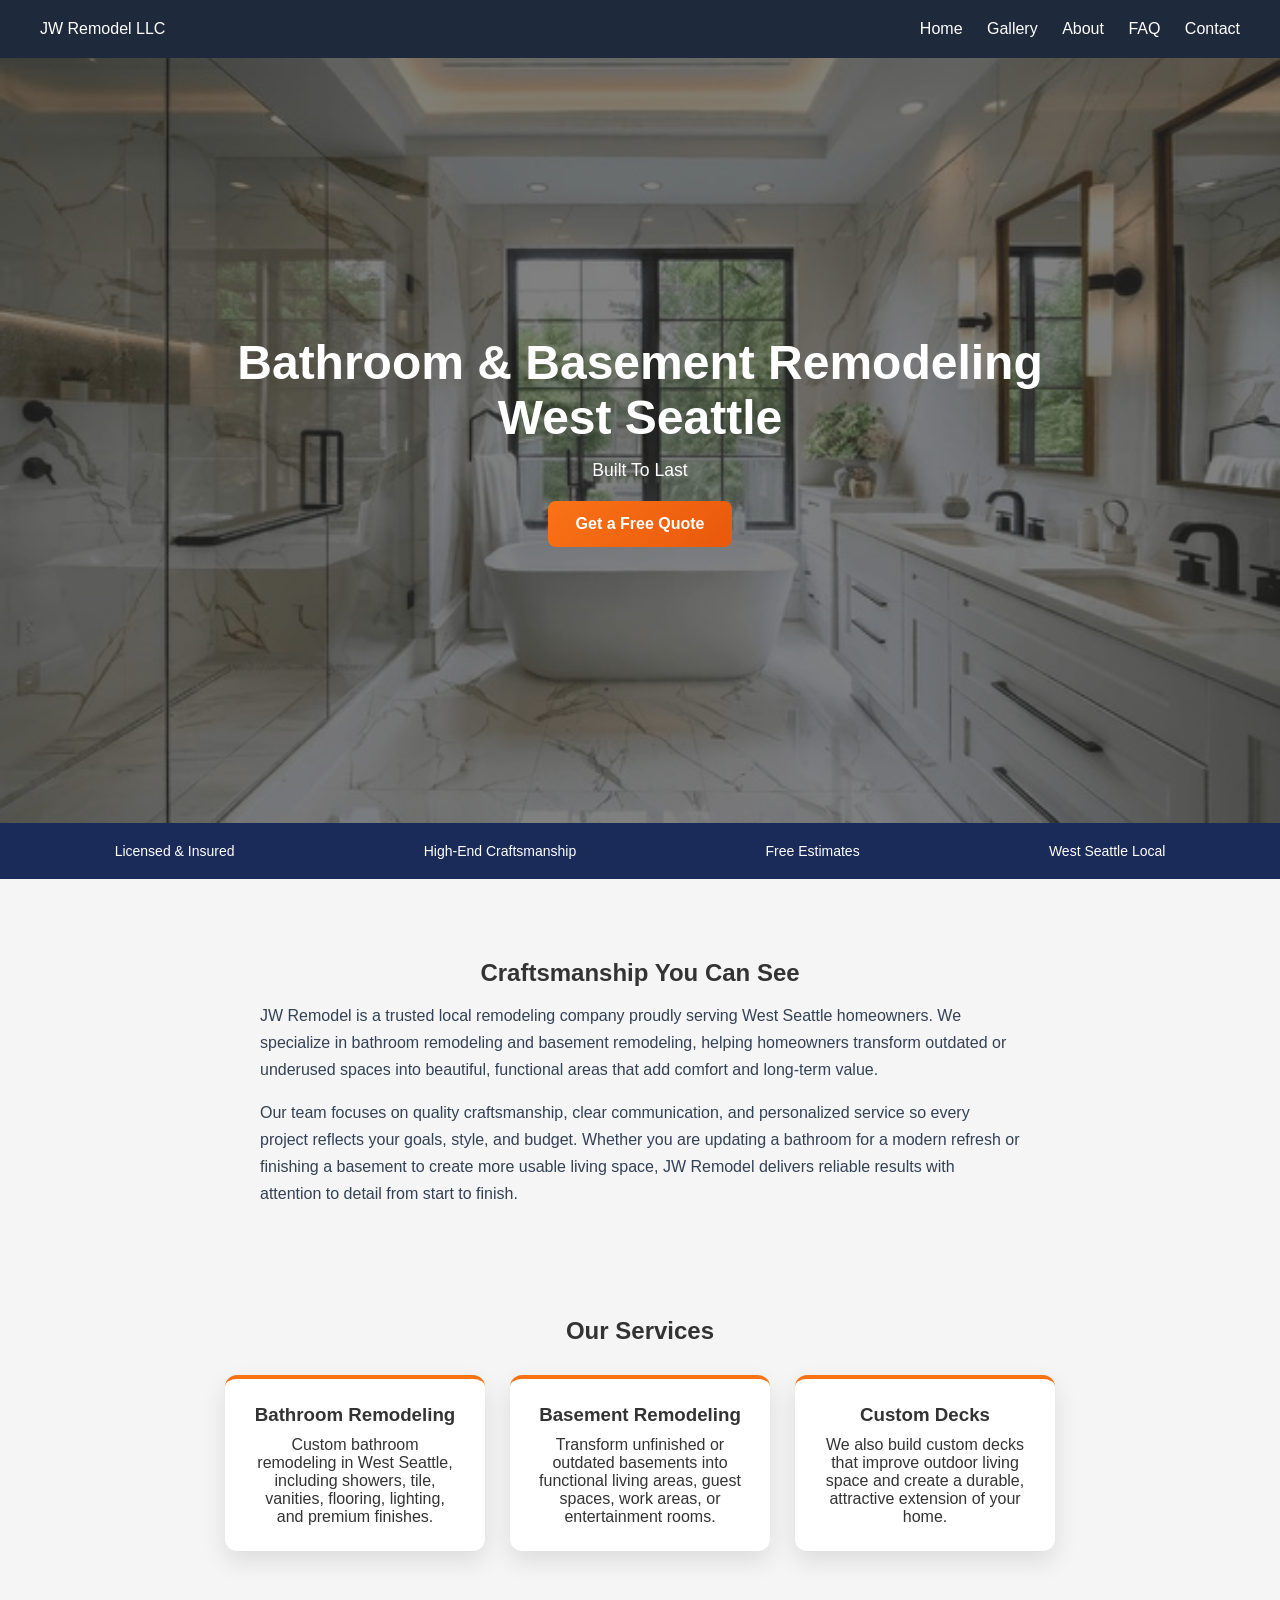
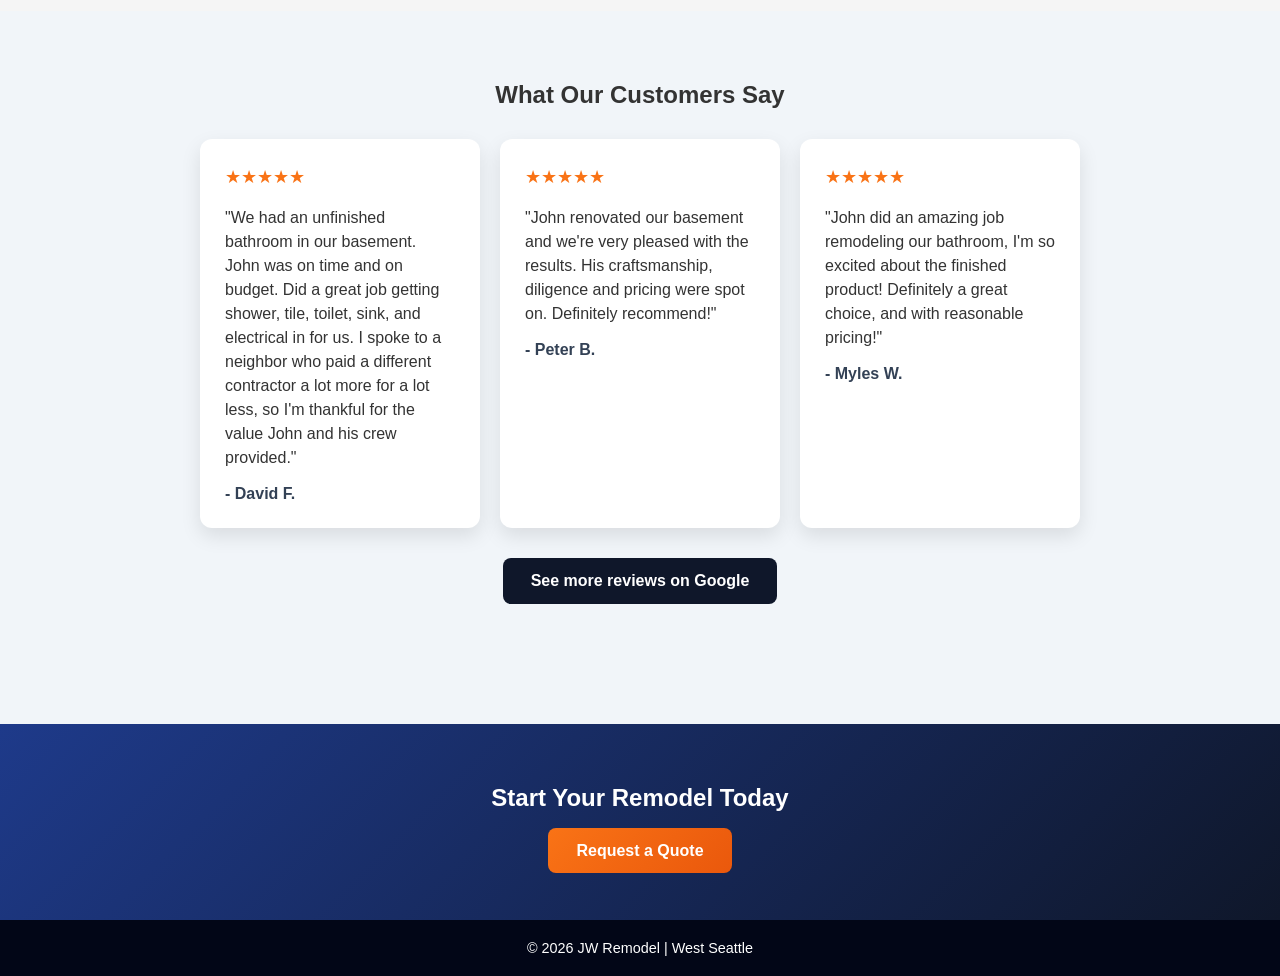
<file: index.html>
<!DOCTYPE html>
<html lang="en">
<head>
  <meta charset="UTF-8">
  <meta name="viewport" content="width=device-width, initial-scale=1.0">
  <meta name="robots" content="index, follow">

  <title>JW Remodel | West Seattle Bath & Basement Remodel</title>
  <meta name="description" content="JW Remodel provides bathroom and basement remodeling in West Seattle with quality craftsmanship, clear communication, and free estimates.">

  <link rel="canonical" href="https://bathandbasement.com/">
  <link rel="icon" type="image/png" href="/favicon.png">
  <link rel="shortcut icon" href="/favicon.png">
  <link rel="stylesheet" href="css/styles.css">

  <meta property="og:title" content="West Seattle Bathroom & Basement Remodeling | JW Remodel">
  <meta property="og:description" content="JW Remodel provides bathroom and basement remodeling in West Seattle with quality craftsmanship, clear communication, and free estimates.">
  <meta property="og:url" content="https://bathandbasement.com/">
  <meta property="og:type" content="website">
  <meta property="og:image" content="https://bathandbasement.com/images/project1.jpg">

  <meta name="twitter:card" content="summary_large_image">
  <meta name="twitter:title" content="West Seattle Bathroom & Basement Remodeling | JW Remodel">
  <meta name="twitter:description" content="Bathroom and basement remodeling in West Seattle with quality craftsmanship and free estimates.">
  <meta name="twitter:image" content="https://bathandbasement.com/images/project1.jpg">

  <meta name="google-site-verification" content="Zoz9S2sx_rkuei8gOUDZRr65eUrB8L3Hmmjl1EZe-oU">

  <script>
    if (window.location.hostname === "77lucaw.github.io") {
      window.location.replace("https://bathandbasement.com/");
    }
  </script>

  <script type="application/ld+json">
  {
    "@context": "https://schema.org",
    "@type": "GeneralContractor",
    "name": "JW Remodel",
    "url": "https://bathandbasement.com/",
    "logo": "https://bathandbasement.com/favicon.png",
    "image": "https://bathandbasement.com/images/project1.jpg",
    "description": "JW Remodel provides bathroom remodeling, basement remodeling, and custom decks in West Seattle.",
    "areaServed": {
      "@type": "Place",
      "name": "West Seattle, Seattle, Washington"
    },
    "address": {
      "@type": "PostalAddress",
      "addressLocality": "Seattle",
      "addressRegion": "WA",
      "addressCountry": "US"
    }
  }
  </script>
</head>

<body>

<header class="header">
  <a href="index.html" class="logo">JW Remodel LLC</a>
  <nav>
    <a href="index.html">Home</a>
    <a href="gallery.html">Gallery</a>
    <a href="about.html">About</a>
    <a href="faq.html">FAQ</a>
    <a href="contact.html">Contact</a>
  </nav>
</header>

<section class="hero">
  <div class="overlay">
    <h1>Bathroom & Basement Remodeling <p>West Seattle</p> </h1>
    <p id="subtitle" class="hero-rotate">Serving West Seattle</p>
    <a href="contact.html" class="btn">Get a Free Quote</a>
  </div>
</section>

<section class="trust-bar">
  <div>Licensed & Insured</div>
  <div>High-End Craftsmanship</div>
  <div>Free Estimates</div>
  <div>West Seattle Local</div>
</section>

<section class="about">
  <header>
    <h2>Craftsmanship You Can See</h2>
  </header>
  <p>
    JW Remodel is a trusted local remodeling company proudly serving West Seattle homeowners.
    We specialize in bathroom remodeling and basement remodeling, helping homeowners transform outdated or underused spaces into beautiful, functional areas that add comfort and long-term value.
  </p>
  <p>
    Our team focuses on quality craftsmanship, clear communication, and personalized service so every project reflects your goals, style, and budget.
    Whether you are updating a bathroom for a modern refresh or finishing a basement to create more usable living space, JW Remodel delivers reliable results with attention to detail from start to finish.
  </p>
</section>

<section class="services">
  <h2>Our Services</h2>

  <div class="cards">
    <div class="card">
      <h3>Bathroom Remodeling</h3>
      <p>Custom bathroom remodeling in West Seattle, including showers, tile, vanities, flooring, lighting, and premium finishes.</p>
    </div>

    <div class="card">
      <h3>Basement Remodeling</h3>
      <p>Transform unfinished or outdated basements into functional living areas, guest spaces, work areas, or entertainment rooms.</p>
    </div>

    <div class="card">
      <h3>Custom Decks</h3>
      <p>We also build custom decks that improve outdoor living space and create a durable, attractive extension of your home.</p>
    </div>
  </div>
</section>

<section class="reviews">
  <h2>What Our Customers Say</h2>

  <div class="review-cards">
    <div class="review-card">
      <p class="stars">★★★★★</p>
      <p>"We had an unfinished bathroom in our basement. John was on time and on budget. Did a great job getting shower, tile, toilet, sink, and electrical in for us. I spoke to a neighbor who paid a different contractor a lot more for a lot less, so I'm thankful for the value John and his crew provided."</p>
      <span>- David F.</span>
    </div>

    <div class="review-card">
      <p class="stars">★★★★★</p>
      <p>"John renovated our basement and we're very pleased with the results. His craftsmanship, diligence and pricing were spot on. Definitely recommend!"</p>
      <span>- Peter B.</span>
    </div>

    <div class="review-card">
      <p class="stars">★★★★★</p>
      <p>"John did an amazing job remodeling our bathroom, I'm so excited about the finished product! Definitely a great choice, and with reasonable pricing!"</p>
      <span>- Myles W.</span>
    </div>
  </div>

  <div class="google-btn-container">
    <a href="https://www.google.com/search?sca_esv=4a0fe2a7222f0b7f&sxsrf=ANbL-n6ubgsXOZmkH-B77TZdhnApw4XWMg:1775197836961&si=AL3DRZEsmMGCryMMFSHJ3StBhOdZ2-6yYkXd_doETEE1OR-qObWYCGGkPOHySLwSwXGEuD-2HBqWROXXpq5Can6FnAUs-gTd_X2npTE5vXzZKgvEfxlbUK_Q1HTkBe6ZmYjD4raJQl2t&q=JW+Remodel+LLC+Reviews&sa=X&ved=2ahUKEwiQpemjh9GTAxW0FDQIHeuuHJcQ0bkNegQILRAF&biw=1280&bih=551&dpr=1.5" target="_blank" rel="noopener noreferrer" class="google-btn">
      See more reviews on Google
    </a>
  </div>
</section>

<section class="cta-strip">
  <h2>Start Your Remodel Today</h2>
  <a href="contact.html" class="btn">Request a Quote</a>
</section>

<footer>
  <p>© 2026 JW Remodel | West Seattle</p>
</footer>

<script src="js/script.js"></script>
</body>
</html>
</file>
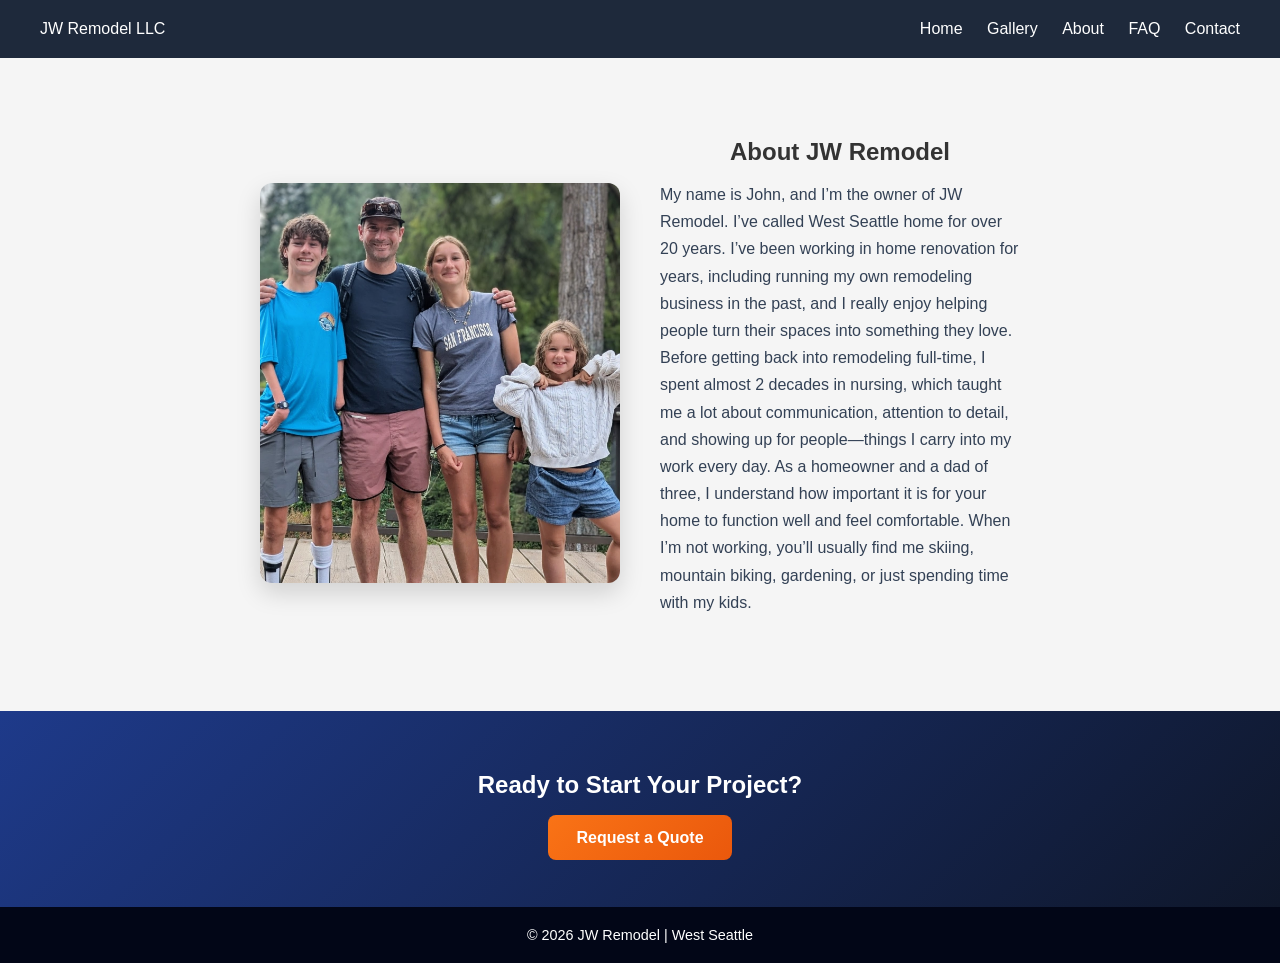
<file: about.html>
<!DOCTYPE html>
<html lang="en">
<head>
  <meta charset="UTF-8">
  <meta name="viewport" content="width=device-width, initial-scale=1.0">

  <title>JW Remodel | Bathroom & Basement Remodeling West Seattle</title>
  <meta name="description" content="JW Remodel provides high-quality home remodeling in West Seattle. Bathrooms and basements with reliable, professional service.">
  <link rel="canonical" href="https://bathandbasement.com/about.html">
  <meta name="robots" content="noindex, follow">
  <link rel="stylesheet" href="css/styles.css">
  <link rel="icon" href="/favicon.png">
</head>

<body>

<header class="header">
  <a href="index.html" class="logo">JW Remodel LLC</a>
  <nav>
    <a href="index.html">Home</a>
    <a href="gallery.html">Gallery</a>
    <a href="about.html">About</a>
    <a href="faq.html">FAQ</a>
    <a href="contact.html">Contact</a>
  </nav>
</header>

<!-- ABOUT SECTION -->
<section class="about">
  <div class="about-container">
    
    <div class="about-image">
      <img src="images/project5.jpg" alt="Remodel project">
    </div>

    <div class="about-text">
        <header>
          <h1>About JW Remodel</h1>
        </header>
      <p>
        My name is John, and I’m the owner of JW Remodel. I’ve called West Seattle home for over 20 years. 
        I’ve been working in home renovation for years, including running my own remodeling business in the past, 
        and I really enjoy helping people turn their spaces into something they love. 
        Before getting back into remodeling full-time, I spent almost 2 decades in nursing, 
        which taught me a lot about communication, attention to detail, and showing up for people—things I carry into my work every day. 
        As a homeowner and a dad of three, I understand how important it is for your home to function well and feel comfortable. 
        When I’m not working, you’ll usually find me skiing, mountain biking, gardening, or just spending time with my kids.
      </p>
    </div>

  </div>
</section>

<!-- CTA -->
<section class="cta-strip">
  <h2>Ready to Start Your Project?</h2>
  <a href="contact.html" class="btn">Request a Quote</a>
</section>

<footer>
  <p>© 2026 JW Remodel | West Seattle</p>
</footer>

</body>
</html>
</file>
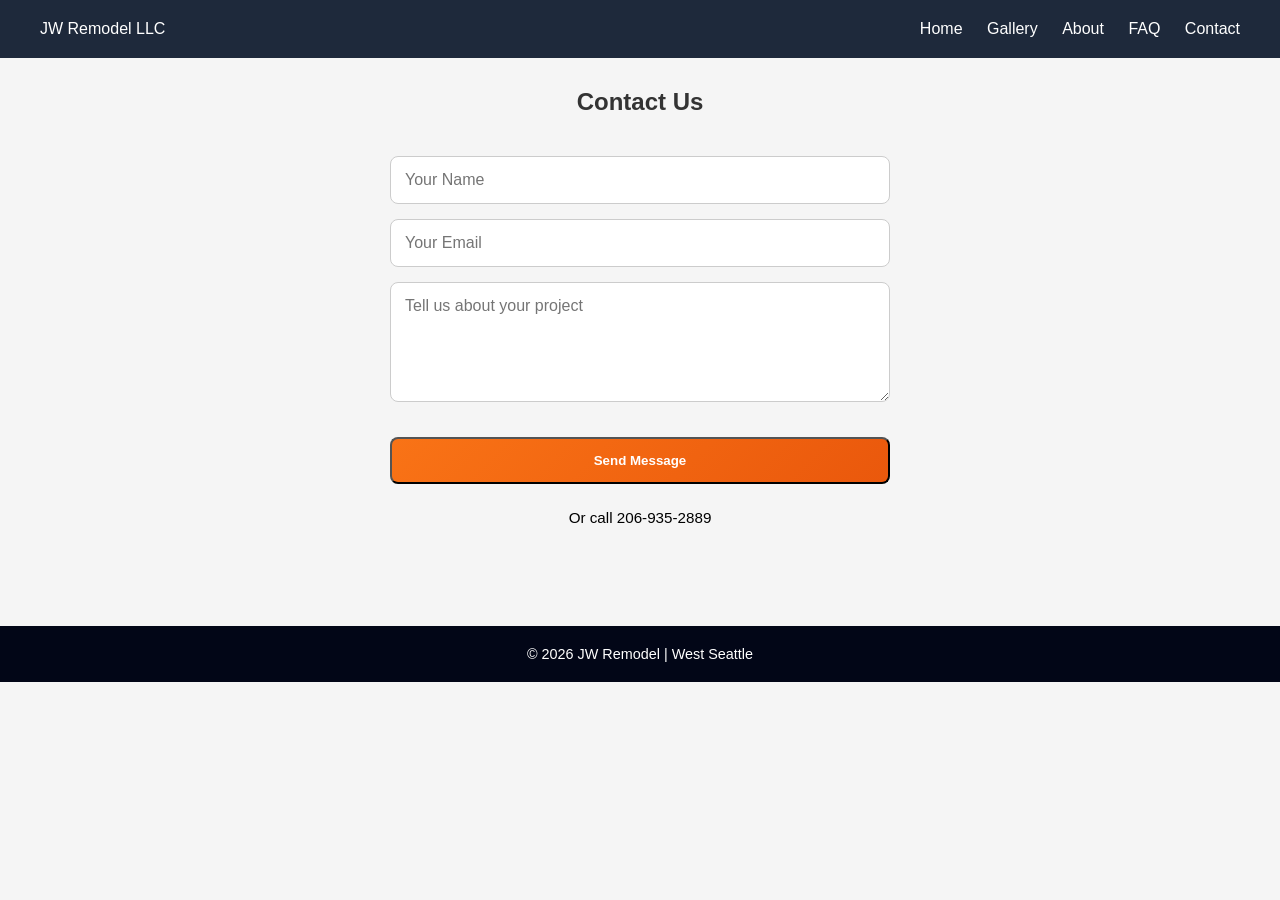
<file: contact.html>
<!DOCTYPE html>
<html lang="en">
<head>
  <meta charset="UTF-8">
  <meta name="viewport" content="width=device-width, initial-scale=1.0">

  <title>JW Remodel | Bathroom & Basement Remodeling West Seattle</title>
  <meta name="description" content="JW Remodel provides high-quality home remodeling in West Seattle. Bathrooms and basements with reliable, professional service.">
  <link rel="canonical" href="https://bathandbasement.com/contact.html">
  <meta name="robots" content="noindex, follow">
  <link rel="stylesheet" href="css/styles.css">
  <link rel="icon" href="/favicon.png">
</head>

<body>

<header class="header">
  <a href="index.html" class="logo">JW Remodel LLC</a>
  <nav>
    <a href="index.html">Home</a>
    <a href="gallery.html">Gallery</a>
    <a href="about.html">About</a>
    <a href="faq.html">FAQ</a>
    <a href="contact.html">Contact</a>
  </nav>
</header>

<section class="services">
  <h2>Contact Us</h2>
  <form action="https://formspree.io/f/xqegyynq" method="POST">
  <input type="text" name="name" placeholder="Your Name" required>
  <input type="email" name="email" placeholder="Your Email" required>
  <textarea name="message" placeholder="Tell us about your project" required></textarea>
  <input type="hidden" name="_subject" value="New JW Remodel Lead">
  <!-- spam protection -->
  <input type="text" name="_gotcha" style="display:none">
  <button type="submit" class="btn">Send Message</button>
  <p class="contact-alt">
  Or call <a href="tel:2069352889">206-935-2889</a>
</p>
</form>
</section>

<footer>
  <p>© 2026 JW Remodel | West Seattle</p>
</footer>

<script>
const form = document.querySelector('form');

form.addEventListener('submit', function(e) {
  // Let the form submit normally to Formspree
  setTimeout(() => {
    form.reset(); // clear all fields after submission
  }, 50); // small delay ensures submission goes through
});
</script>

</body>
</html>
</file>
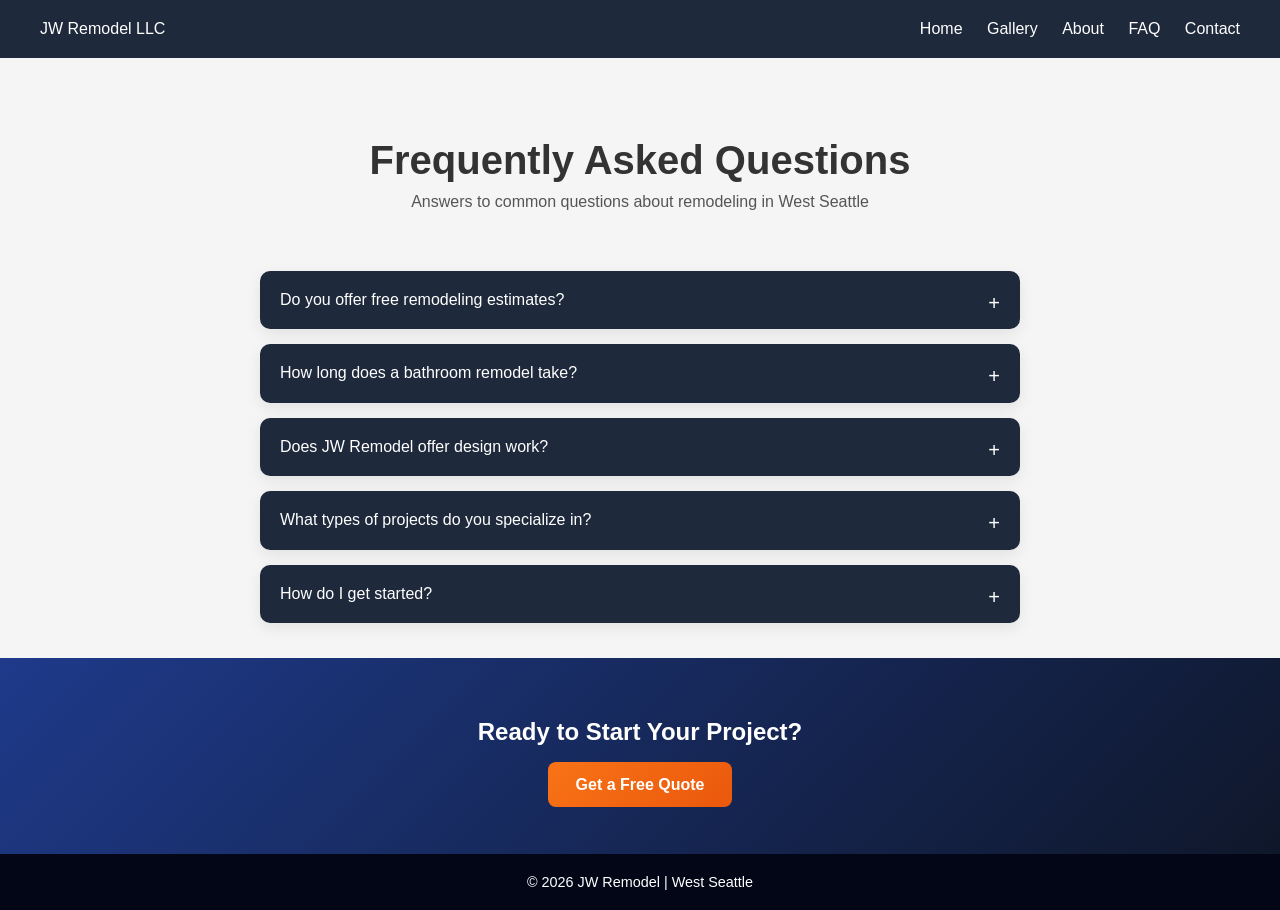
<file: faq.html>
<!DOCTYPE html>
<html lang="en">
<head>
  <meta charset="UTF-8">
  <meta name="viewport" content="width=device-width, initial-scale=1.0">
  <title>FAQ | JW Remodel West Seattle</title>
  <meta name="description" content="Frequently asked questions about bathroom and basement remodeling in West Seattle. Learn about pricing, timelines, and how to get started.">

  <link rel="stylesheet" href="css/styles.css">
  <link rel="stylesheet" href="css/faq.css">
  <link rel="icon" href="/favicon.png">
  <meta name="robots" content="noindex, follow">
  <link rel="canonical" href="https://bathandbasement.com/faq.html">
</head>

<body>

<header class="header">
  <a href="index.html" class="logo">JW Remodel LLC</a>
  <nav>
    <a href="index.html">Home</a>
    <a href="gallery.html">Gallery</a>
    <a href="about.html">About</a>
    <a href="faq.html">FAQ</a>
    <a href="contact.html">Contact</a>
  </nav>
</header>

<main class="faq-page">

  <section class="faq-hero">
    <h1>Frequently Asked Questions</h1>
    <p>Answers to common questions about remodeling in West Seattle</p>
  </section>

  <section class="faq-container">

    <div class="faq-item">
      <button class="faq-question">
        Do you offer free remodeling estimates?
      </button>
      <div class="faq-answer">
        <p>Yes. JW Remodel offers free estimates for bathroom remodeling, basement remodeling, and other home improvement projects in West Seattle.</p>
      </div>
    </div>

    <div class="faq-item">
      <button class="faq-question">
        How long does a bathroom remodel take?
      </button>
      <div class="faq-answer">
        <p>Most bathroom remodels take between 2–4 weeks depending on size, materials, and complexity of the project.</p>
      </div>
    </div>

    <div class="faq-item">
      <button class="faq-question">
        Does JW Remodel offer design work?
      </button>
      <div class="faq-answer">
        <p>JW Remodel focuses on construction and remodeling work rather than full design services. However, we can connect you with an architect or designer if your project requires detailed plans.
      </div>
    </div>

    <div class="faq-item">
      <button class="faq-question">
        What types of projects do you specialize in?
      </button>
      <div class="faq-answer">
        <p>We specialize in bathroom remodeling, basement finishing, and custom decks with a focus on quality craftsmanship and practical design.</p>
      </div>
    </div>

    <div class="faq-item">
      <button class="faq-question">
        How do I get started?
      </button>
      <div class="faq-answer">
        <p>Just contact us through our website to schedule a consultation and get a free quote for your project.</p>
      </div>
    </div>

  </section>

  <section class="cta-strip">
    <h2>Ready to Start Your Project?</h2>
    <a href="contact.html" class="btn">Get a Free Quote</a>
  </section>

</main>

<footer>
  <p>© 2026 JW Remodel | West Seattle</p>
</footer>

<script src="js/faq.js"></script>

</body>
</html>
</file>
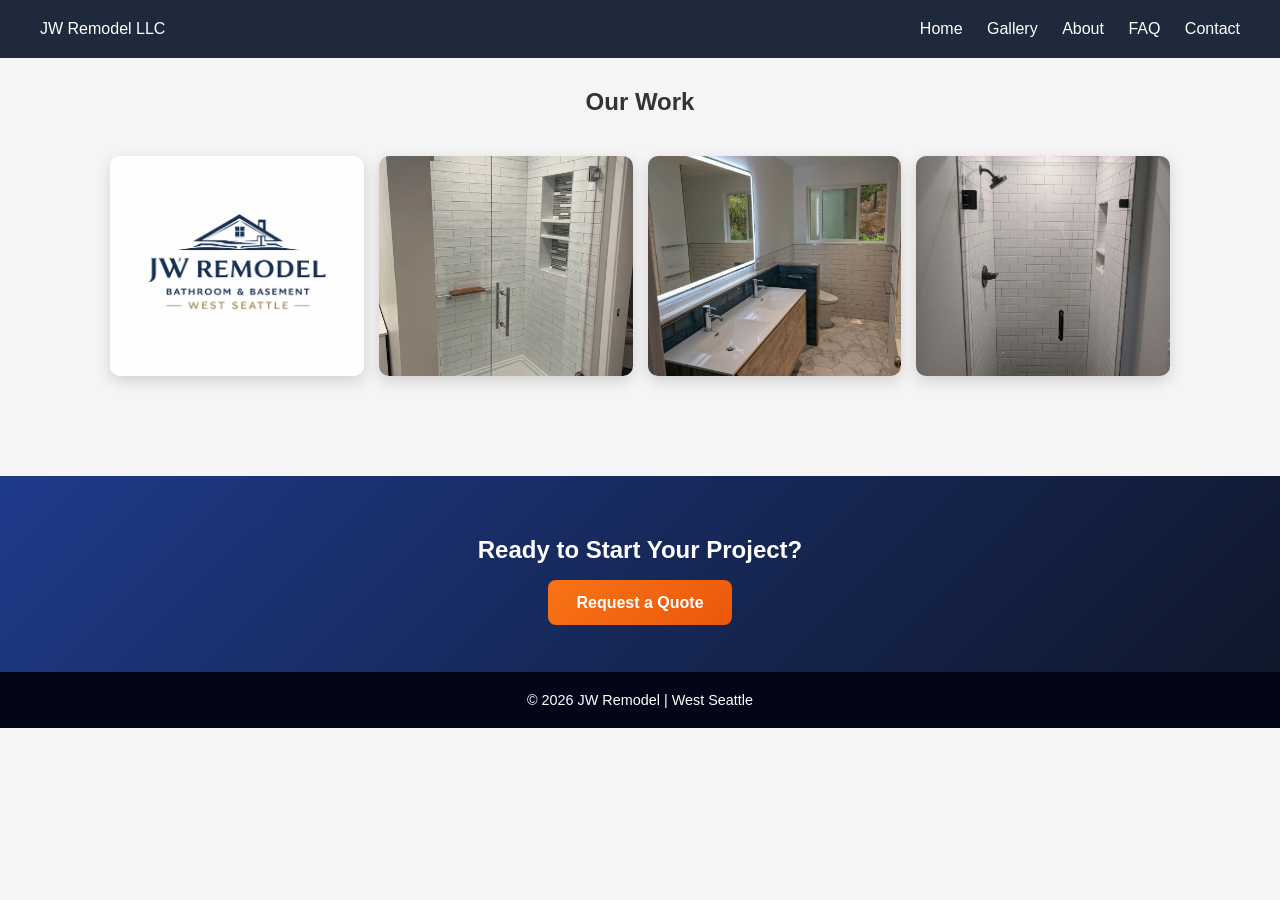
<file: gallery.html>
<!DOCTYPE html>
<html lang="en">
<head>
  <meta charset="UTF-8">
  <meta name="viewport" content="width=device-width, initial-scale=1.0">

  <title>JW Remodel | Bathroom & Basement Remodeling West Seattle</title>
  <meta name="description" content="JW Remodel provides high-quality home remodeling in West Seattle. Bathrooms and basements with reliable, professional service.">
  <link rel="canonical" href="https://bathandbasement.com/gallery.html">
  <meta name="robots" content="noindex, follow">
  <link rel="stylesheet" href="css/styles.css">
  <link rel="icon" href="/favicon.png">
</head>

<body>

<header class="header">
  <a href="index.html" class="logo">JW Remodel LLC</a>
  <nav>
    <a href="index.html">Home</a>
    <a href="gallery.html">Gallery</a>
    <a href="about.html">About</a>
    <a href="faq.html">FAQ</a>
    <a href="contact.html">Contact</a>
  </nav>
</header>

<section class="services">
  <h2>Our Work</h2>

  <div class="gallery">
    <img src="images/project7.jpg" alt="Bathroom remodel West Seattle">
    <img src="images/project6.jpg" alt="Basement finishing project">
    <img src="images/project3.jpg" alt="Bathroom remodel West Seattle">
    <img src="images/project4.jpg" alt="Custom tile shower">
  </div>
</section>

<!-- IMAGE MODAL (CORRECT PLACE) -->
<div id="imgModal" class="modal">
  <span class="close">&times;</span>
  <span class="arrow left">&#10094;</span>
  <img class="modal-content" id="modalImg">
  <span class="arrow right">&#10095;</span>
</div>

<!-- USE YOUR MAIN SCRIPT -->
<script src="js/script.js"></script>

<!-- CTA -->
<section class="cta-strip">
  <h2>Ready to Start Your Project?</h2>
  <a href="contact.html" class="btn">Request a Quote</a>
</section>

<footer>
  <p>© 2026 JW Remodel | West Seattle</p>
</footer>
</body>
</html>
</file>
<file: css/styles.css>
/* RESET */
* {
  margin: 0;
  padding: 0;
  box-sizing: border-box;
  font-family: Arial, sans-serif;
}

body, html {
  margin: 0;
  padding: 0;
  font-family: Arial, sans-serif;
  background-color: #f5f5f5;
  color: #333;
  min-height: 100vh;
  display: flex;
  flex-direction: column;
}

/* HEADER */
.header {
  display: flex;
  justify-content: space-between;
  align-items: center;
  padding: 20px 40px;
  background: #1e293b;
  color: white;
  position: sticky;
  top: 0;
  z-index: 1000;
}

.header a {
  color: white;
  text-decoration: none;
  font-weight: 500;
}

.header nav a {
  margin-left: 20px;
}

/* HERO */
.hero {
  min-height: 85vh;
  height: auto;
  background: url('../images/project1.jpg') center/cover no-repeat;
  position: relative;
  overflow: hidden;
}

.hero .overlay {
  position: absolute;
  top: 0;
  left: 0;
  right: 0;
  bottom: 0;
  background: rgba(45, 45, 45, 0.60);
  display: flex;
  flex-direction: column;
  justify-content: center;
  align-items: center;
  color: white;
  text-align: center;
  padding: 20px;
}

.hero h1 {
  font-size: 3rem;
}

.hero-rotate {
  font-size: 1.1rem; /* smaller rotating text */
  margin-top: 15px;
}

/* BUTTON */
.btn {
  margin-top: 20px;
  padding: 14px 28px;
  background: linear-gradient(135deg, #f97316, #ea580c);
  color: white;
  text-decoration: none;
  border-radius: 8px;
  transition: 0.3s;
  font-weight: bold;
}

.btn:hover {
  transform: translateY(-2px);
}

/* TRUST BAR */
.trust-bar {
  display: flex;
  justify-content: space-around;
  padding: 20px;
  background: #1a2b59;
  color: white;
  font-size: 14px;
}

/* ABOUT */
.about {
  padding: 80px 20px;
  max-width: 800px;
  margin: auto;
  text-align: left;
}

.about header {
  padding: 0 20px;
  text-align: center;
}

.about p {
  margin-top: 15px;
  line-height: 1.7;
  color: #334155;
}

.about-container {
  display: flex;
  align-items: center;
  gap: 40px;
  max-width: 1100px;
  margin: auto;
  flex-wrap: wrap;
}

.about-image {
  flex: 1;
}

.about-image img {
  width: 100%;
  height: 400px;
  object-fit: cover;
  border-radius: 12px;
  box-shadow: 0 10px 25px rgba(0,0,0,0.15);
}

.about-text {
  flex: 1;
}

.about-text h1 {
  margin-bottom: 15px;
}

.about-text p {
  margin-bottom: 15px;
  line-height: 1.7;
  color: #334155;
}

/* SERVICES */
.services {
  padding: 30px 20px 60px 20px;
  text-align: center;
}

.services h2 {
  margin-top: 0;
}

.cards {
  display: flex;
  gap: 25px;
  justify-content: center;
  flex-wrap: wrap;
  margin-top: 30px;
}

.card {
  width: 260px;
  padding: 25px;
  background: white;
  border-radius: 12px;
  box-shadow: 0 10px 25px rgba(0,0,0,0.1);
  border-top: 4px solid #f97316;
  transition: 0.3s;
}

.card h3 {
  margin-bottom: 10px;
}

.card:hover {
  transform: translateY(-5px);
}

/* REVIEWS */
.reviews {
  padding: 70px 20px;
  text-align: center;
  background: #f1f5f9;
}

.reviews h2 {
  margin-bottom: 30px;
}

.review-cards {
  display: flex;
  gap: 20px;
  justify-content: center;
  flex-wrap: wrap;
}

.review-card {
  background: white;
  padding: 25px;
  width: 280px;
  border-radius: 12px;
  box-shadow: 0 8px 20px rgba(0,0,0,0.1);
  text-align: left;
}

.review-card p {
  margin-bottom: 15px;
  line-height: 1.5;
}

.review-card span {
  font-weight: bold;
  color: #334155;
}

.stars {
  color: #f97316;
  font-size: 18px;
  margin-bottom: 10px;
}

.google-btn-container {
  margin-top: 30px;
  margin-bottom: 50px;
  display: flex;
  justify-content: center;
}

.google-btn {
  display: inline-block;
  padding: 14px 28px;
  background: #0f172a;
  color: white;
  text-decoration: none;
  border-radius: 8px;
  font-weight: bold;
  transition: 0.3s;
}

.google-btn:hover {
  background: #1e293b;
  transform: translateY(-2px);
}

/* CTA STRIP */
.cta-strip {
  background: linear-gradient(135deg, #1e3a8a, #0f172a);
  color: white;
  text-align: center;
  padding: 60px 20px;
}

.cta-strip h2 {
  margin-bottom: 30px;
}

/* FOOTER */
footer {
  background: #020617;
  color: white;
  text-align: center;
  padding: 20px;
  font-size: 0.9rem;
}

/* GALLERY */
.gallery {
  display: grid;
  grid-template-columns: repeat(auto-fit, minmax(250px, 1fr));
  gap: 15px;
  padding: 40px 20px;
  max-width: 1100px;
  margin: auto;
}

.gallery img {
  width: 100%;
  border-radius: 10px;
  object-fit: cover;
  height: 220px;
  box-shadow: 0 5px 15px rgba(0,0,0,0.15);
  cursor: pointer;
  transition: 0.3s;
}

.gallery img:hover {
  transform: scale(1.05);
}

/* MODAL */
.modal {
  display: none;
  position: fixed;
  z-index: 2000;
  top: 0;
  left: 0;
  width: 100%;
  height: 100%;
  background: rgba(0,0,0,0.95);
  justify-content: center;
  align-items: center;
}

.modal-content {
  max-width: 90%;
  max-height: 80vh;
  border-radius: 12px;
  animation: zoom 0.3s ease;
  display: block;
  margin: auto;
}

.close {
  position: absolute;
  top: 20px;
  right: 35px;
  color: white;
  font-size: 40px;
  cursor: pointer;
  z-index: 2100;
}

/* MODAL ARROWS */
.arrow {
  position: absolute;
  top: 50%;
  transform: translateY(-50%);
  color: white;
  font-size: 50px;
  cursor: pointer;
  padding: 10px;
}

.arrow.left { left: 20px; }
.arrow.right { right: 20px; }

/* ANIMATION */
@keyframes zoom {
  from { transform: scale(0.8); opacity: 0; }
  to { transform: scale(1); opacity: 1; }
}

/* CONTACT FORM */
form {
  max-width: 500px;
  margin: 40px auto;
  display: flex;
  flex-direction: column;
  gap: 15px;
}

input, textarea {
  padding: 14px;
  border-radius: 8px;
  border: 1px solid #ccc;
  font-size: 16px;
}

textarea {
  min-height: 120px;
}

button {
  cursor: pointer;
}

.contact-alt {
  margin-top: 10px;
  font-size: 0.95rem;
  color: #000000;
}

.contact-alt a {
  color: inherit;
  text-decoration: none;
  pointer-events: none;
}

@media (max-width: 768px) {
  .contact-alt a {
    text-decoration: underline;
    pointer-events: auto;
  }

  /* HEADER */
@media (max-width: 768px) {

  .header {
    flex-direction: row; /* keep everything horizontal */
    justify-content: space-between;
    align-items: center;
    padding: 10px 12px;
  }

  .logo {
    font-size: 0.95rem; /* slightly smaller logo */
    white-space: nowrap;
  }

  .header nav {
    display: flex;
    gap: 8px;
    flex-wrap: nowrap; /* NO WRAPPING */
  }

  .header nav a {
    margin: 0;
    font-size: 12px; /* smaller text so it fits */
    white-space: nowrap;
  }
}

  /* HERO */
  .hero h1 { font-size: 2rem; }
  .hero .overlay { background: rgba(0,0,0,0.45); min-height: 70vh; }

  .trust-bar {
    display: flex !important;
    flex-direction: column !important;
    align-items: center;
    gap: 10px;
    text-align: center;
    padding: 15px 10px;
    font-size: 14px;
  }

  .trust-bar > div {
    width: 100%;
    padding: 5px 0;
  }


  /* ABOUT */
  .about-container { flex-direction: column; }
  .about-image img { height: 250px; }

  /* SERVICES & REVIEWS */
  .cards, .review-cards { flex-direction: column; align-items: center; }

  /* SECTION PADDING */
  section { padding: 50px 15px; }
}

/* THANK YOU PAGE */
main.thank-you {
  flex: 1;
  display: flex;
  justify-content: center;
  align-items: center;
  text-align: center;
  padding: 2rem;
  min-height: calc(100vh - 120px);
}

.thank-you-content {
  max-width: 400px;
}

.thank-you h2 {
  font-size: 2rem;
  margin-bottom: 1rem;
  color: #222;
}

.thank-you p {
  font-size: 1.2rem;
  margin-bottom: 2rem;
  color: #555;
}

main.thank-you .btn {
  background-color: #222;
  color: #fff;
  padding: 0.75rem 1.5rem;
  border-radius: 6px;
}

@media (max-width: 480px) {
  .thank-you h2 { font-size: 1.5rem; }
  .thank-you p { font-size: 1rem; }
  main.thank-you .btn { padding: 0.5rem 1rem; }
}
</file>
<file: css/faq.css>
/* FAQ PAGE */

.faq-page {
  flex: 1;
}

/* HERO */
.faq-hero {
  text-align: center;
  padding: 80px 20px 40px;
}

.faq-hero h1 {
  font-size: 2.5rem;
  margin-bottom: 10px;
}

.faq-hero p {
  color: #555;
}

/* FAQ CONTAINER */
.faq-container {
  max-width: 800px;
  margin: 0 auto;
  padding: 20px;
}

/* FAQ ITEM */
.faq-item {
  margin-bottom: 15px;
  border-radius: 10px;
  overflow: hidden;
  background: white;
  box-shadow: 0 5px 15px rgba(0,0,0,0.08);
}

/* QUESTION BUTTON */
.faq-question {
  width: 100%;
  padding: 18px 50px 18px 20px; /* extra space on right */
  font-size: 16px;
  text-align: left;
  border: none;
  background: #1e293b;
  color: white;
  cursor: pointer;
  position: relative;
  transition: 0.2s;
  line-height: 1.4;
}

.faq-question:hover {
  background: #334155;
}

/* ADD + ICON */
.faq-question::after {
  content: "+";
  position: absolute;
  right: 20px;
  font-size: 20px;
}

/* ACTIVE STATE */
.faq-item.active .faq-question::after {
  content: "−";
}

/* ANSWER */
.faq-answer {
  max-height: 0;
  overflow: hidden;
  background: #f9fafb;
  transition: max-height 0.3s ease;
}

.faq-answer p {
  padding: 15px 20px;
  margin: 0;
  color: #334155;
  line-height: 1.6;
}
</file>
